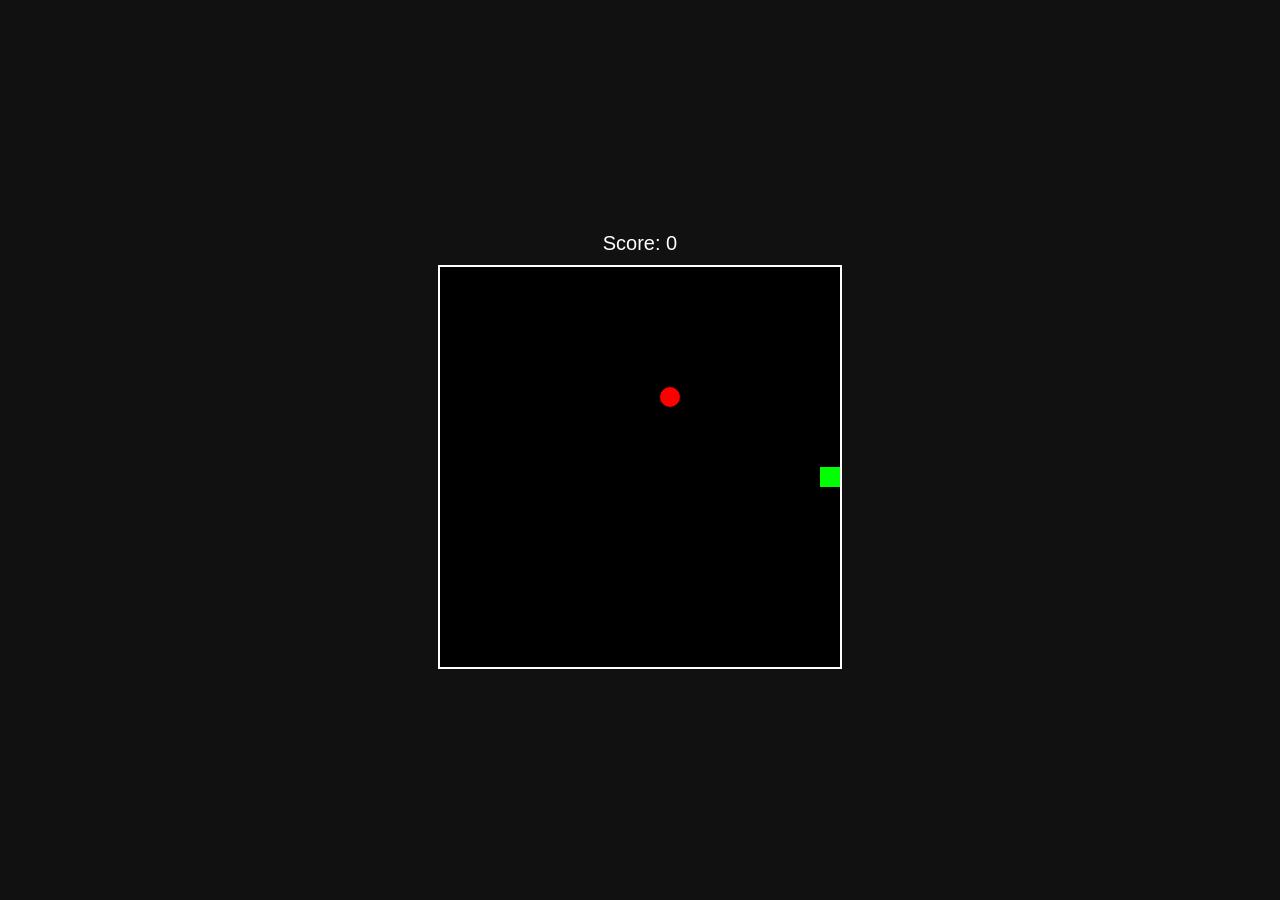
<file: ai.html>
<!DOCTYPE html>
<html lang="en">
<head>
<meta charset="UTF-8">
<meta name="viewport" content="width=device-width, initial-scale=1.0">
<title>Snake Game</title>
<style>
    body {
        display: flex;
        justify-content: center;
        align-items: center;
        height: 100vh;
        margin: 0;
        background: #111;
        color: white;
        font-family: Arial, sans-serif;
        flex-direction: column;
    }

    canvas {
        background: #000;
        border: 2px solid #fff;
    }

    #score {
        margin-bottom: 10px;
        font-size: 20px;
    }
</style>
</head>
<body>

<div id="score">Score: 0</div>
<canvas id="game" width="400" height="400"></canvas>

<script>
const canvas = document.getElementById("game");
const ctx = canvas.getContext("2d");

const box = 20;
let snake = [{ x: 200, y: 200 }];
let direction = "RIGHT";
let food = randomFood();
let score = 0;
let game;

document.addEventListener("keydown", changeDirection);

function randomFood() {
    return {
        x: Math.floor(Math.random() * (canvas.width / box)) * box,
        y: Math.floor(Math.random() * (canvas.height / box)) * box
    };
}

function changeDirection(event) {
    const key = event.keyCode;
    if (key === 37 && direction !== "RIGHT") direction = "LEFT";
    else if (key === 38 && direction !== "DOWN") direction = "UP";
    else if (key === 39 && direction !== "LEFT") direction = "RIGHT";
    else if (key === 40 && direction !== "UP") direction = "DOWN";
}

function draw() {
    ctx.fillStyle = "black";
    ctx.fillRect(0, 0, canvas.width, canvas.height);

    // Draw snake
    for (let i = 0; i < snake.length; i++) {
        ctx.fillStyle = i === 0 ? "lime" : "green";
        ctx.fillRect(snake[i].x, snake[i].y, box, box);
    }

    // Draw food
    ctx.fillStyle = "red";
    ctx.beginPath();
    ctx.arc(food.x + box/2, food.y + box/2, box/2, 0, Math.PI * 2);
    ctx.fill();

    let snakeX = snake[0].x;
    let snakeY = snake[0].y;

    if (direction === "LEFT") snakeX -= box;
    if (direction === "UP") snakeY -= box;
    if (direction === "RIGHT") snakeX += box;
    if (direction === "DOWN") snakeY += box;

    // Collision with walls
    if (snakeX < 0 || snakeY < 0 || snakeX >= canvas.width || snakeY >= canvas.height) {
        clearInterval(game);
        setTimeout(() => {
            if (confirm("Game Over! Your score: " + score + "\nRestart?")) {
                location.reload();
            }
        }, 100);
        return;
    }

    // Eat food
    if (snakeX === food.x && snakeY === food.y) {
        score++;
        document.getElementById("score").innerText = "Score: " + score;
        food = randomFood();
    } else {
        snake.pop();
    }

    const newHead = { x: snakeX, y: snakeY };

    // Self collision
    for (let i = 0; i < snake.length; i++) {
        if (snake[i].x === newHead.x && snake[i].y === newHead.y) {
            clearInterval(game);
            setTimeout(() => {
                if (confirm("Game Over! Your score: " + score + "\nRestart?")) {
                    location.reload();
                }
            }, 100);
            return;
        }
    }

    snake.unshift(newHead);
}

game = setInterval(draw, 100);
</script>

</body>
</html>
</file>
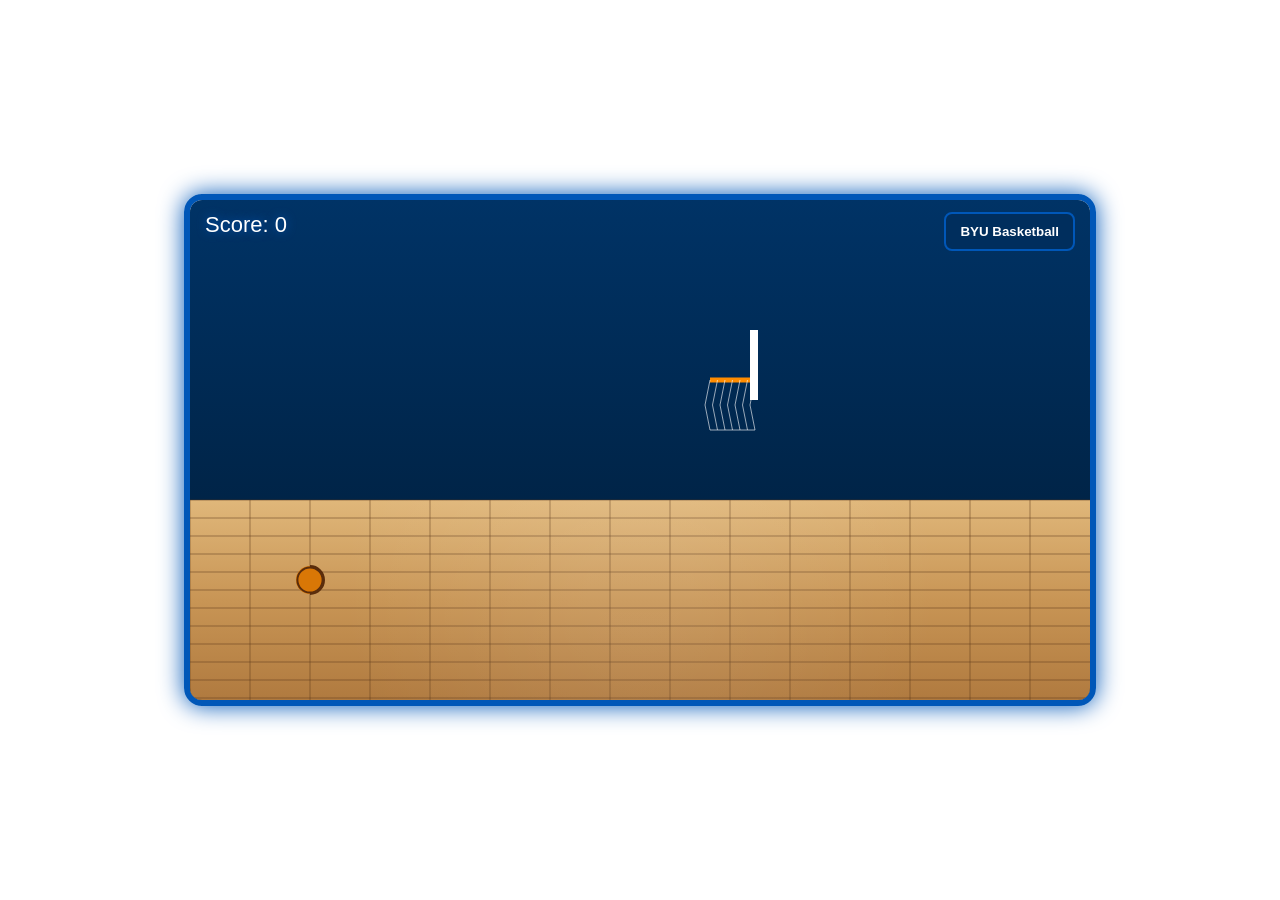
<file: basketballgame.html>
<!DOCTYPE html>
<html lang="en">
<head>
<meta charset="UTF-8">
<title>BYU Arcade Basketball</title>

<style>
body {
    margin: 0;
    height: 100vh;
    display: flex;
    justify-content: center;
    align-items: center;
    background: white;
    font-family: Arial, sans-serif;
}

.arcade-frame {
    position: relative;
    border: 6px solid #0057B8;
    border-radius: 18px;
    box-shadow: 0 0 25px #0057B8;
}

canvas {
    display: block;
    border-radius: 12px;
    background: linear-gradient(#003366, #001a33);
}

.scoreboard {
    position: absolute;
    top: 12px;
    left: 15px;
    font-size: 22px;
    color: white;
    text-shadow: 0 0 10px #0057B8;
}

.back-btn {
    position: absolute;
    top: 12px;
    right: 15px;
    padding: 10px 14px;
    background: #002E5D;
    border: 2px solid #0057B8;
    color: white;
    border-radius: 8px;
    cursor: pointer;
    font-weight: bold;
}

.back-btn:hover {
    background: #0057B8;
    transform: scale(1.05);
}
</style>
</head>

<body>

<div class="arcade-frame">
    <div class="scoreboard">Score: <span id="score">0</span></div>
    <button class="back-btn" onclick="goBack()">BYU Basketball</button>
    <canvas id="game" width="900" height="500"></canvas>
</div>

<!-- 🎧 Crowd cheer -->
<audio id="cheer" src="https://cdn.pixabay.com/download/audio/2022/03/15/audio_5c8b0f6d7f.mp3?filename=cheering-6313.mp3"></audio>

<script>
const canvas = document.getElementById("game");
const ctx = canvas.getContext("2d");

const cheer = document.getElementById("cheer");

let score = 0;
const scoreEl = document.getElementById("score");

/* ---------------- BALL ---------------- */
let ball = {
    x: 120,
    y: 380,
    r: 14,
    vx: 0,
    vy: 0,
    moving: false
};

/* ---------------- HOOP ---------------- */
let hoop = {
    x: 520,
    y: 180,
    rimGap: 45
};

const gravity = 0.32;

/* ---------------- INPUT ---------------- */
let dragging = false;
let startX, startY;
let mouse = {x: 0, y: 0};

function goBack() {
    window.location.href = "fromScratch.html";
}

/* ---------------- MOUSE ---------------- */
canvas.addEventListener("mousedown", (e) => {
    if (ball.moving) return;

    const rect = canvas.getBoundingClientRect();
    let mx = e.clientX - rect.left;
    let my = e.clientY - rect.top;

    let dx = mx - ball.x;
    let dy = my - ball.y;

    if (Math.sqrt(dx*dx + dy*dy) < 30) {
        dragging = true;
        startX = mx;
        startY = my;
    }
});

canvas.addEventListener("mousemove", (e) => {
    const rect = canvas.getBoundingClientRect();
    mouse.x = e.clientX - rect.left;
    mouse.y = e.clientY - rect.top;
});

canvas.addEventListener("mouseup", () => {
    if (!dragging) return;

    let dx = startX - mouse.x;
    let dy = startY - mouse.y;

    ball.vx = dx * 0.16;
    ball.vy = dy * 0.16;

    ball.moving = true;
    dragging = false;
});

/* ---------------- RESET ---------------- */
function resetBall() {
    ball.x = 120;
    ball.y = 380;
    ball.vx = 0;
    ball.vy = 0;
    ball.moving = false;
}

/* ---------------- UPDATE ---------------- */
function update() {
    if (ball.moving) {
        ball.vy += gravity;
        ball.x += ball.vx;
        ball.y += ball.vy;

        if (ball.y > canvas.height - ball.r) resetBall();

        if (
            ball.x > hoop.x &&
            ball.x < hoop.x + hoop.rimGap &&
            ball.y > hoop.y &&
            ball.y < hoop.y + 15 &&
            ball.vy > 0
        ) {
            score++;
            scoreEl.textContent = score;

            cheer.currentTime = 0;
            cheer.play();

            hoop.x = Math.max(480, hoop.x - 25);

            resetBall();
        }
    }
}

/* ---------------- 🪵 REALISTIC WOOD COURT ---------------- */
function drawCourt() {
    // base hardwood gradient
    const gradient = ctx.createLinearGradient(0, 300, 0, canvas.height);
    gradient.addColorStop(0, "#e0b77a");
    gradient.addColorStop(0.5, "#c89555");
    gradient.addColorStop(1, "#b07a3f");

    ctx.fillStyle = gradient;
    ctx.fillRect(0, 300, canvas.width, 200);

    // wood plank horizontal lines
    ctx.strokeStyle = "rgba(90, 55, 25, 0.25)";
    for (let y = 300; y < canvas.height; y += 18) {
        ctx.beginPath();
        ctx.moveTo(0, y);
        ctx.lineTo(canvas.width, y);
        ctx.stroke();
    }

    // vertical plank variation
    for (let x = 0; x < canvas.width; x += 60) {
        ctx.beginPath();
        ctx.moveTo(x, 300);
        ctx.lineTo(x, canvas.height);
        ctx.stroke();
    }

    // subtle arena light reflection
    const shine = ctx.createRadialGradient(
        canvas.width/2, 380, 50,
        canvas.width/2, 380, 300
    );

    shine.addColorStop(0, "rgba(255,255,255,0.08)");
    shine.addColorStop(1, "rgba(255,255,255,0)");

    ctx.fillStyle = shine;
    ctx.fillRect(0, 300, canvas.width, 200);
}

/* ---------------- HOOP ---------------- */
function drawHoop() {
    ctx.strokeStyle = "#ff8c00";
    ctx.lineWidth = 5;
    ctx.beginPath();
    ctx.moveTo(hoop.x, hoop.y);
    ctx.lineTo(hoop.x + hoop.rimGap, hoop.y);
    ctx.stroke();

    ctx.fillStyle = "white";
    ctx.fillRect(hoop.x + 40, hoop.y - 50, 8, 70);
}

/* ---------------- NET ---------------- */
function drawNet() {
    ctx.strokeStyle = "rgba(255,255,255,0.6)";
    ctx.lineWidth = 1;

    for (let i = 0; i <= 6; i++) {
        let t = i / 6;
        let x = hoop.x + hoop.rimGap * t;

        ctx.beginPath();
        ctx.moveTo(x, hoop.y);
        ctx.lineTo(x - 5, hoop.y + 25);
        ctx.lineTo(x, hoop.y + 50);
        ctx.stroke();
    }

    ctx.beginPath();
    ctx.moveTo(hoop.x, hoop.y + 50);
    ctx.lineTo(hoop.x + hoop.rimGap, hoop.y + 50);
    ctx.stroke();
}

/* ---------------- BALL ---------------- */
function drawBall() {
    ctx.fillStyle = "#d97706";
    ctx.beginPath();
    ctx.arc(ball.x, ball.y, ball.r, 0, Math.PI * 2);
    ctx.fill();

    // curved seams
    ctx.strokeStyle = "#5a2d0c";
    ctx.lineWidth = 2;

    ctx.beginPath();
    ctx.arc(ball.x, ball.y, ball.r, -Math.PI/2, Math.PI/2);
    ctx.stroke();

    ctx.beginPath();
    ctx.arc(ball.x, ball.y, ball.r * 0.9, 0, Math.PI);
    ctx.stroke();

    ctx.beginPath();
    ctx.arc(ball.x, ball.y, ball.r * 0.9, Math.PI, Math.PI * 2);
    ctx.stroke();
}

/* ---------------- ARC PREVIEW ---------------- */
function drawArcPreview() {
    if (!dragging) return;

    let dx = startX - mouse.x;
    let dy = startY - mouse.y;

    let vx = dx * 0.16;
    let vy = dy * 0.16;

    let x = ball.x;
    let y = ball.y;

    ctx.strokeStyle = "white";
    ctx.lineWidth = 2;
    ctx.setLineDash([5, 5]);

    ctx.beginPath();

    for (let i = 0; i < 30; i++) {
        vy += gravity * 0.6;
        x += vx * 0.25;
        y += vy * 0.25;

        if (i === 0) ctx.moveTo(x, y);
        else ctx.lineTo(x, y);
    }

    ctx.stroke();
    ctx.setLineDash([]);
}

/* ---------------- LOOP ---------------- */
function loop() {
    ctx.clearRect(0, 0, canvas.width, canvas.height);

    drawCourt();
    update();

    drawHoop();
    drawNet();
    drawBall();
    drawArcPreview();

    requestAnimationFrame(loop);
}

loop();
</script>

</body>
</html>
</file>
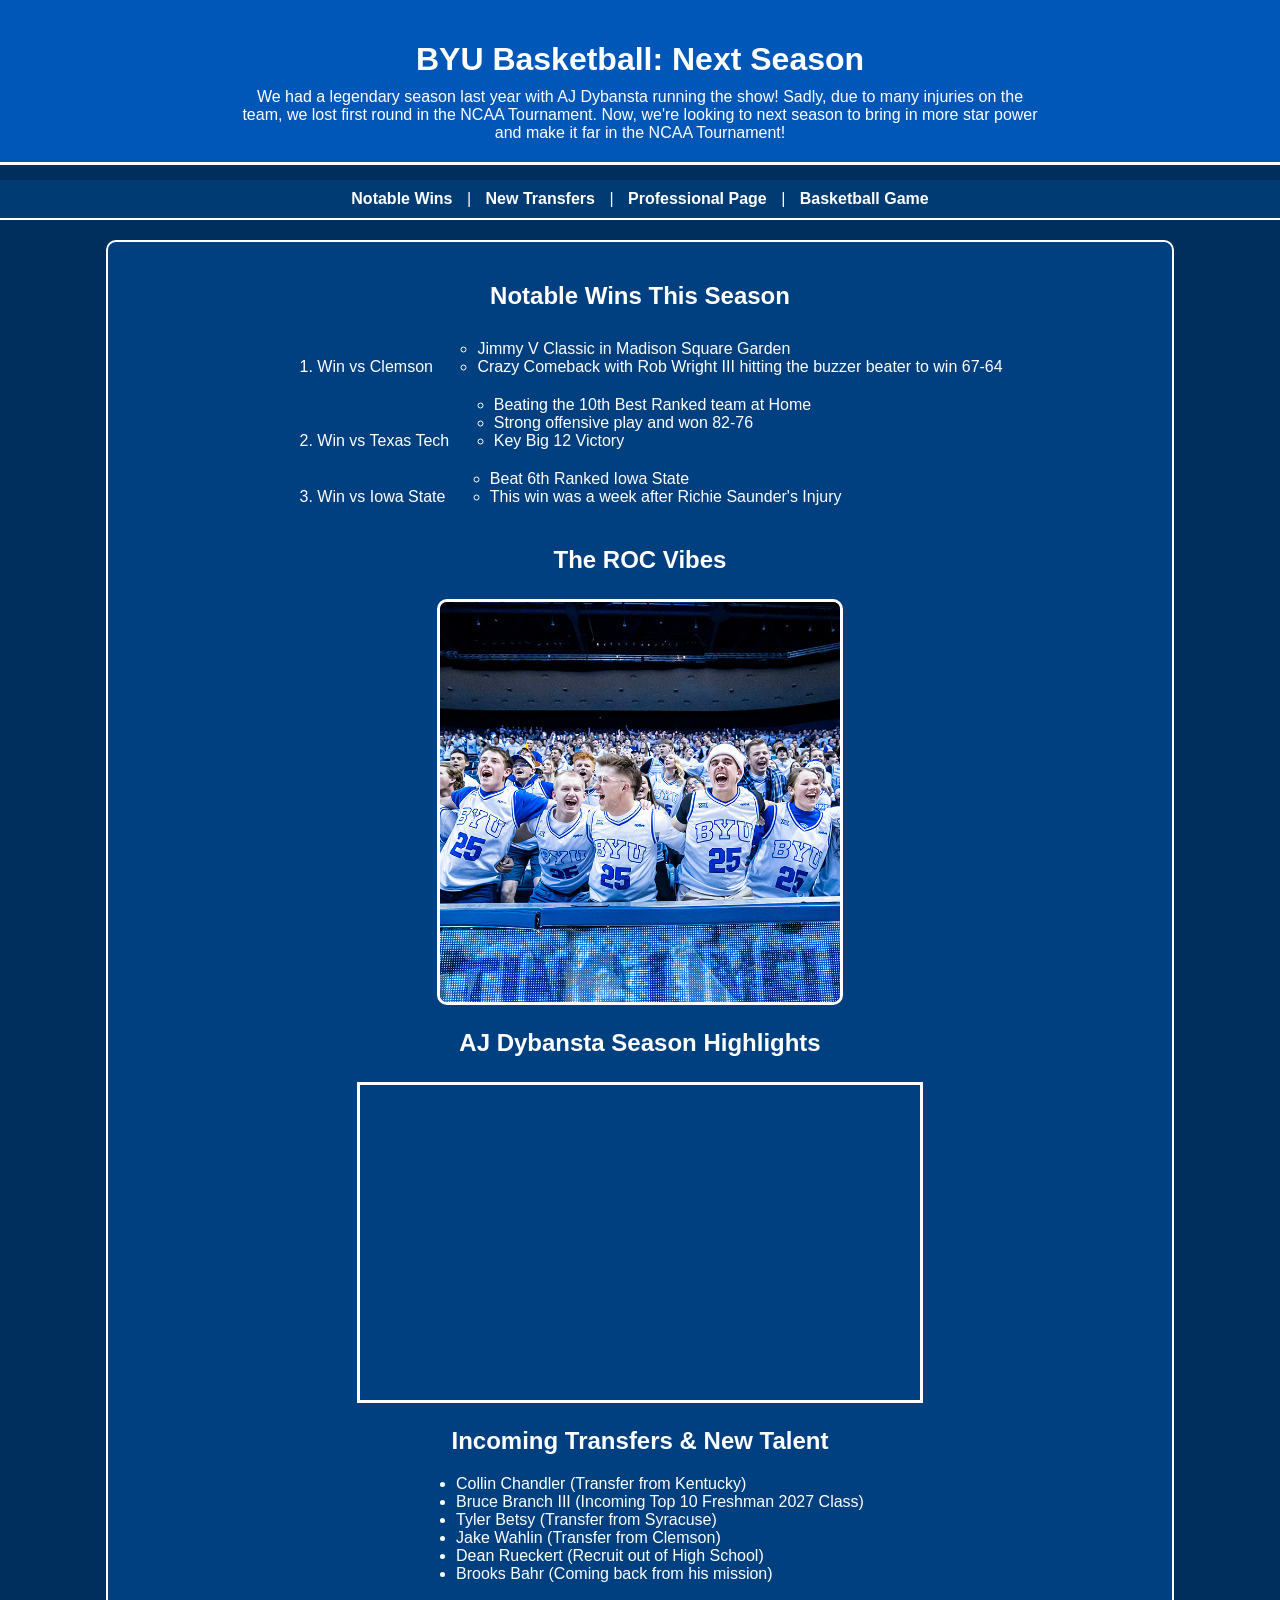
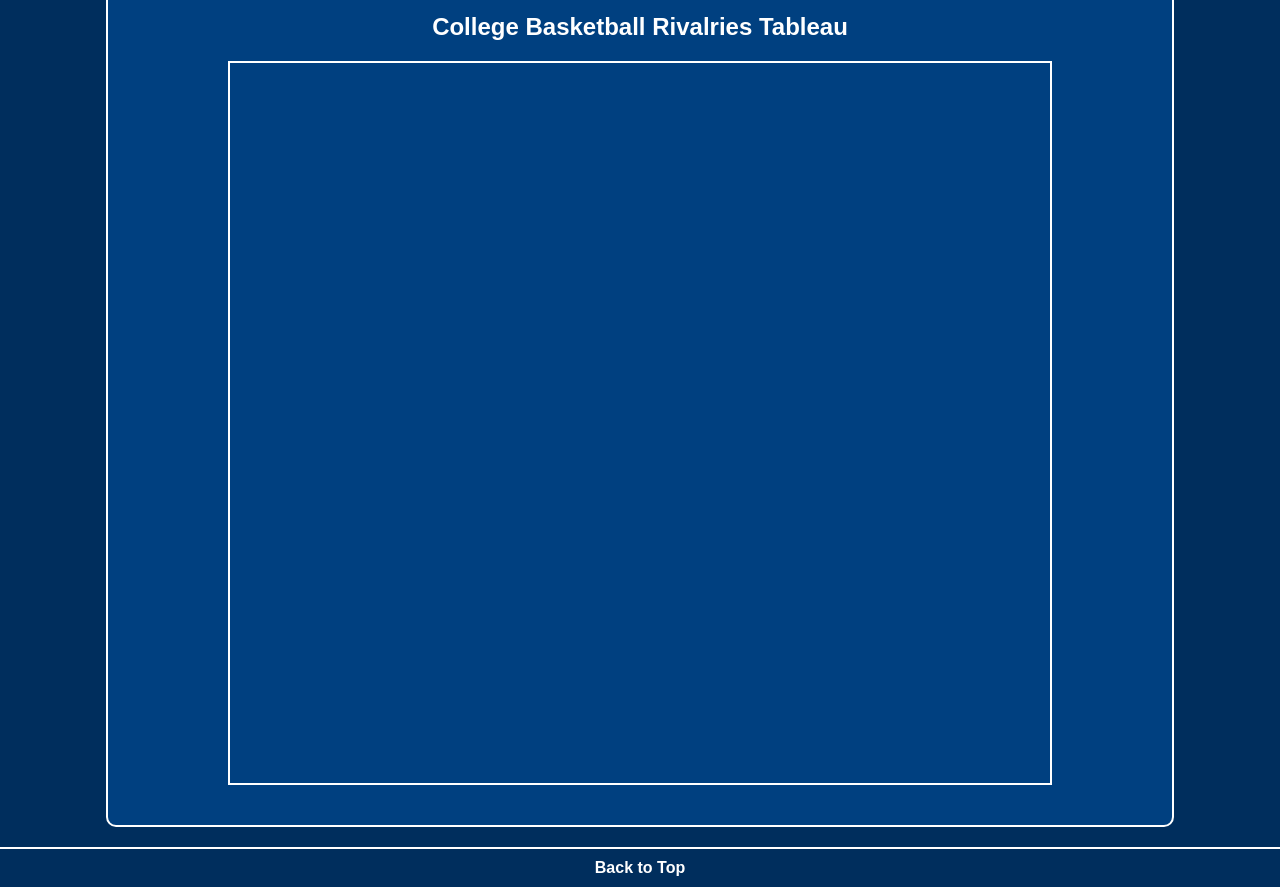
<file: fromScratch.html>
<!DOCTYPE html> 
<html lang="en">
<head>
    <meta charset="UTF-8">
    <title>BYU Basketball</title>
    <link rel="stylesheet" href="css/mystyles2.css">
</head>

<body>

<div id="top"></div>

<div class="header">
    <h1>BYU Basketball: Next Season</h1>
    <p>We had a legendary season last year with AJ Dybansta running the show! Sadly, due to many injuries on the team, we lost first round in the NCAA Tournament. Now, we're looking to next season to bring in more star power and make it far in the NCAA Tournament!</p>
</div>

<div class="nav">
    <a href="#wins">Notable Wins</a> |
    <a href="#transfers">New Transfers</a> |
    <a href="index.html">Professional Page</a> |
    <a href="basketballgame.html">Basketball Game</a>
</div>

<div class="content">

    <h2 id="wins">Notable Wins This Season</h2>
    <ol>
        <li>Win vs Clemson     
            <ul>
                <li>Jimmy V Classic in Madison Square Garden</li>
                <li>Crazy Comeback with Rob Wright III hitting the buzzer beater to win 67-64</li>
            </ul>
        </li>
        <li>Win vs Texas Tech
            <ul>
                <li>Beating the 10th Best Ranked team at Home</li>
                <li>Strong offensive play and won 82-76</li>
                <li>Key Big 12 Victory</li>
            </ul>
        </li>
        <li>Win vs Iowa State
            <ul>
                <li>Beat 6th Ranked Iowa State</li>
                <li>This win was a week after Richie Saunder's Injury</li>
            </ul>
        </li>
    </ol>

    <h2>The ROC Vibes</h2>
    <img src="assets/img/ROC 2.jpg"
         alt="ROC Vibes" width="400">

    <h2>AJ Dybansta Season Highlights</h2>
    <iframe width="560" height="315" src="https://www.youtube.com/embed/maqKVp4uD48?si=D1_69LcbwZIu2ZIw" title="YouTube video player" frameborder="0" allow="accelerometer; autoplay; clipboard-write; encrypted-media; gyroscope; picture-in-picture; web-share" referrerpolicy="strict-origin-when-cross-origin" allowfullscreen></iframe>

    <h2 id="transfers">Incoming Transfers & New Talent</h2>
    <ul>
        <li>Collin Chandler (Transfer from Kentucky)</li>
        <li>Bruce Branch III (Incoming Top 10 Freshman 2027 Class)</li>
        <li>Tyler Betsy (Transfer from Syracuse)</li>
        <li>Jake Wahlin (Transfer from Clemson)</li>
        <li>Dean Rueckert (Recruit out of High School)</li>
        <li>Brooks Bahr (Coming back from his mission)</li>

    </ul>

    <h2>College Basketball Rivalries Tableau</h2>

    <div class='tableauPlaceholder' id='viz1776462317393' style='position: relative; text-align:center;'>
        <noscript>
            <a href='#'>
                <img alt='Landing Page ' src='https://public.tableau.com/static/images/Co/CollegeBasketballRivalryHistory/LandingPage/1_rss.png' style='border: none' />
            </a>
        </noscript>
        <object class='tableauViz' style='display:none;'>
            <param name='host_url' value='https://public.tableau.com/' />
            <param name='embed_code_version' value='3' />
            <param name='site_root' value='' />
            <param name='name' value='CollegeBasketballRivalryHistory/LandingPage' />
            <param name='tabs' value='no' />
            <param name='toolbar' value='yes' />
            <param name='static_image' value='https://public.tableau.com/static/images/Co/CollegeBasketballRivalryHistory/LandingPage/1.png' />
            <param name='animate_transition' value='yes' />
            <param name='display_static_image' value='yes' />
            <param name='display_spinner' value='yes' />
            <param name='display_overlay' value='yes' />
            <param name='display_count' value='yes' />
            <param name='language' value='en-US' />
        </object>
    </div>

    <script type='text/javascript'>
        var divElement = document.getElementById('viz1776462317393');
        var vizElement = divElement.getElementsByTagName('object')[0];
        vizElement.style.width='800px';
        vizElement.style.height='700px';
        vizElement.style.display='block';
        vizElement.style.margin='0 auto';
        var scriptElement = document.createElement('script');
        scriptElement.src = 'https://public.tableau.com/javascripts/api/viz_v1.js';
        vizElement.parentNode.insertBefore(scriptElement, vizElement);
    </script>

</div>

<div class="footer">
    <a href="#top">Back to Top</a>
</div>

</body>
</html>
</file>
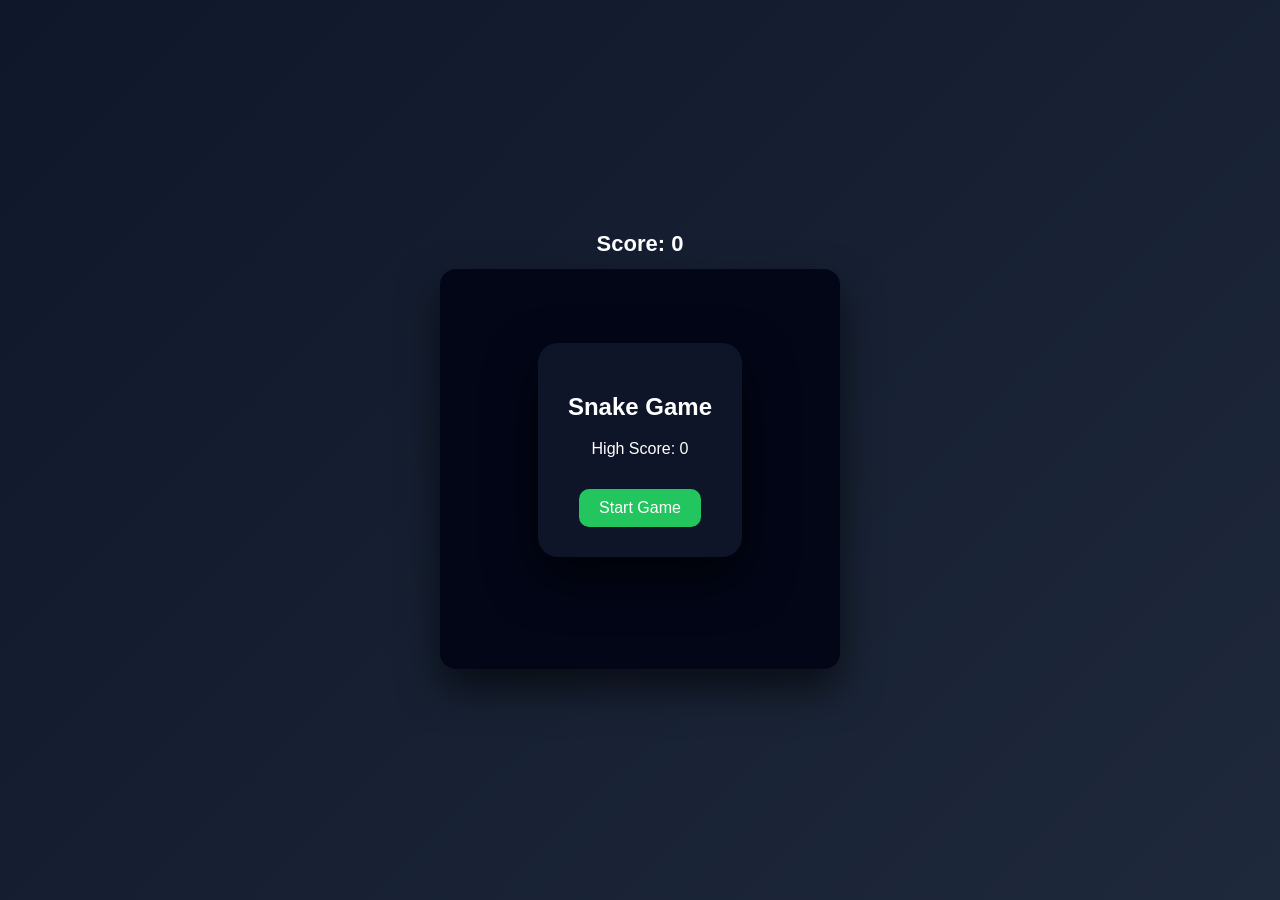
<file: snake.html>
<!DOCTYPE html>
<html lang="en">
<head>
<meta charset="UTF-8">
<meta name="viewport" content="width=device-width, initial-scale=1.0">
<title>Snake Game</title>
<style>
    body {
        display: flex;
        justify-content: center;
        align-items: center;
        height: 100vh;
        margin: 0;
        background: linear-gradient(135deg, #0f172a, #1e293b);
        color: white;
        font-family: 'Segoe UI', Tahoma, Geneva, Verdana, sans-serif;
        flex-direction: column;
    }

    canvas {
        background: #020617;
        border-radius: 16px;
        box-shadow: 0 20px 40px rgba(0,0,0,0.6);
    }

    #score {
        margin-bottom: 12px;
        font-size: 22px;
        font-weight: 600;
    }

    .overlay {
        position: absolute;
        background: rgba(15, 23, 42, 0.95);
        backdrop-filter: blur(10px);
        padding: 30px;
        border-radius: 20px;
        text-align: center;
        box-shadow: 0 20px 50px rgba(0,0,0,0.7);
    }

    button {
        margin-top: 15px;
        padding: 10px 20px;
        border: none;
        border-radius: 10px;
        background: #22c55e;
        color: white;
        font-size: 16px;
        cursor: pointer;
        transition: 0.2s;
    }

    button:hover {
        background: #16a34a;
        transform: scale(1.05);
    }
</style>
</head>
<body>

<div id="score">Score: 0</div>
<canvas id="game" width="400" height="400"></canvas>

<div id="startScreen" class="overlay">
    <h2>Snake Game</h2>
    <p>High Score: <span id="highScore">0</span></p>
    <button onclick="startGame()">Start Game</button>
</div>

<div id="gameOverScreen" class="overlay" style="display:none;">
    <h2>Game Over</h2>
    <p>Your Score: <span id="finalScore"></span></p>
    <p>High Score: <span id="highScoreEnd"></span></p>
    <button onclick="restartGame()">Play Again</button>
</div>

<script>
const canvas = document.getElementById("game");
const ctx = canvas.getContext("2d");
const box = 20;

let snake, direction, food, score, game;

let highScore = localStorage.getItem("snakeHighScore") || 0;
document.getElementById("highScore").innerText = highScore;

function init() {
    snake = [{ x: 200, y: 200 }];
    direction = "RIGHT";
    food = randomFood();
    score = 0;
    document.getElementById("score").innerText = "Score: 0";
}

function startGame() {
    document.getElementById("startScreen").style.display = "none";
    init();
    game = setInterval(draw, 100);
}

function restartGame() {
    document.getElementById("gameOverScreen").style.display = "none";
    startGame();
}

function randomFood() {
    return {
        x: Math.floor(Math.random() * (canvas.width / box)) * box,
        y: Math.floor(Math.random() * (canvas.height / box)) * box
    };
}

document.addEventListener("keydown", changeDirection);

function changeDirection(event) {
    const key = event.keyCode;
    if (key === 37 && direction !== "RIGHT") direction = "LEFT";
    else if (key === 38 && direction !== "DOWN") direction = "UP";
    else if (key === 39 && direction !== "LEFT") direction = "RIGHT";
    else if (key === 40 && direction !== "UP") direction = "DOWN";
}

function draw() {
    ctx.fillStyle = "#020617";
    ctx.fillRect(0, 0, canvas.width, canvas.height);

    // Smooth snake
    snake.forEach((segment, index) => {
        ctx.fillStyle = index === 0 ? "#4ade80" : "#22c55e";
        ctx.beginPath();
        ctx.roundRect(segment.x, segment.y, box, box, 6);
        ctx.fill();
    });

    // Smooth food
    ctx.fillStyle = "#ef4444";
    ctx.beginPath();
    ctx.arc(food.x + box/2, food.y + box/2, box/2 - 2, 0, Math.PI * 2);
    ctx.fill();

    let snakeX = snake[0].x;
    let snakeY = snake[0].y;

    if (direction === "LEFT") snakeX -= box;
    if (direction === "UP") snakeY -= box;
    if (direction === "RIGHT") snakeX += box;
    if (direction === "DOWN") snakeY += box;

    if (snakeX < 0 || snakeY < 0 || snakeX >= canvas.width || snakeY >= canvas.height) {
        endGame();
        return;
    }

    if (snakeX === food.x && snakeY === food.y) {
        score++;
        document.getElementById("score").innerText = "Score: " + score;
        food = randomFood();
    } else {
        snake.pop();
    }

    const newHead = { x: snakeX, y: snakeY };

    if (snake.some(seg => seg.x === newHead.x && seg.y === newHead.y)) {
        endGame();
        return;
    }

    snake.unshift(newHead);
}

function endGame() {
    clearInterval(game);

    if (score > highScore) {
        highScore = score;
        localStorage.setItem("snakeHighScore", highScore);
    }

    document.getElementById("finalScore").innerText = score;
    document.getElementById("highScoreEnd").innerText = highScore;
    document.getElementById("highScore").innerText = highScore;

    document.getElementById("gameOverScreen").style.display = "block";
}
</script>

</body>
</html>
</file>
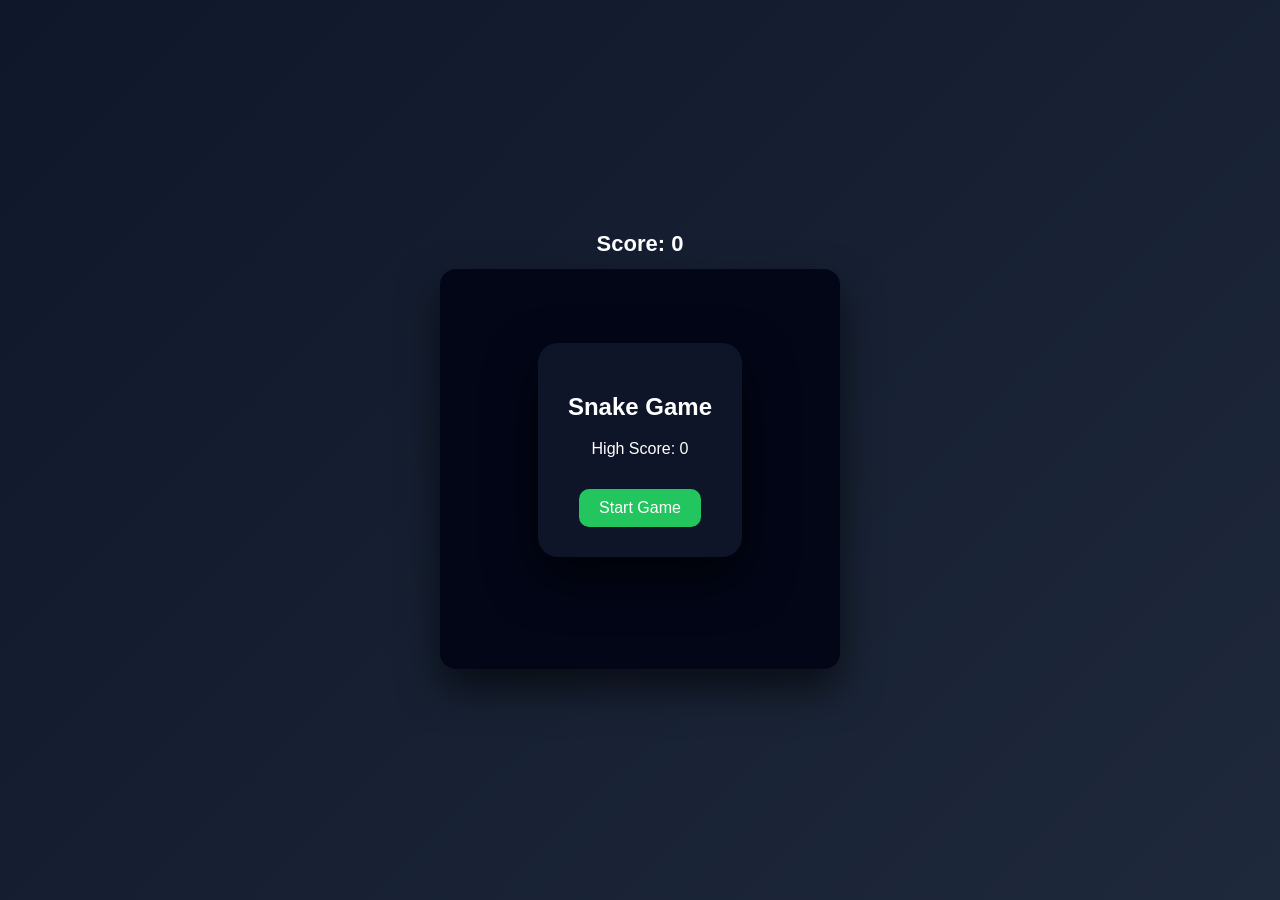
<file: snake2.html>
<!DOCTYPE html>
<html lang="en">
<head>
<meta charset="UTF-8">
<meta name="viewport" content="width=device-width, initial-scale=1.0">
<title>Snake Game</title>
<style>
    body {
        display: flex;
        justify-content: center;
        align-items: center;
        height: 100vh;
        margin: 0;
        background: linear-gradient(135deg, #0f172a, #1e293b);
        color: white;
        font-family: 'Segoe UI', sans-serif;
        flex-direction: column;
        overflow: hidden;
    }

    canvas {
        background: #020617;
        border-radius: 16px;
        box-shadow: 0 20px 40px rgba(0,0,0,0.6);
    }

    #score {
        margin-bottom: 12px;
        font-size: 22px;
        font-weight: 600;
    }

    .overlay {
        position: absolute;
        background: rgba(15, 23, 42, 0.95);
        backdrop-filter: blur(10px);
        padding: 30px;
        border-radius: 20px;
        text-align: center;
        box-shadow: 0 20px 50px rgba(0,0,0,0.7);
    }

    button {
        margin-top: 15px;
        padding: 10px 20px;
        border: none;
        border-radius: 10px;
        background: #22c55e;
        color: white;
        font-size: 16px;
        cursor: pointer;
        transition: 0.2s;
    }

    button:hover {
        background: #16a34a;
        transform: scale(1.05);
    }

    .shake {
        animation: shake 0.2s;
    }

    @keyframes shake {
        0% { transform: translate(2px, 2px); }
        25% { transform: translate(-2px, 2px); }
        50% { transform: translate(2px, -2px); }
        75% { transform: translate(-2px, -2px); }
        100% { transform: translate(0, 0); }
    }
</style>
</head>
<body>

<div id="score">Score: 0</div>
<canvas id="game" width="400" height="400"></canvas>

<div id="startScreen" class="overlay">
    <h2>Snake Game</h2>
    <p>High Score: <span id="highScore">0</span></p>
    <button onclick="startGame()">Start Game</button>
</div>

<div id="gameOverScreen" class="overlay" style="display:none;">
    <h2>Game Over</h2>
    <p>Your Score: <span id="finalScore"></span></p>
    <p>High Score: <span id="highScoreEnd"></span></p>
    <button onclick="restartGame()">Play Again</button>
</div>

<script>
const canvas = document.getElementById("game");
const ctx = canvas.getContext("2d");
const box = 20;

let snake, direction, food, score, game, obstacles;
let lastInput = direction;

// SOUND
const audioCtx = new (window.AudioContext || window.webkitAudioContext)();
function playBeep(freq, duration) {
    const osc = audioCtx.createOscillator();
    const gain = audioCtx.createGain();
    osc.connect(gain);
    gain.connect(audioCtx.destination);
    osc.frequency.value = freq;
    osc.start();
    gain.gain.exponentialRampToValueAtTime(0.00001, audioCtx.currentTime + duration);
    osc.stop(audioCtx.currentTime + duration);
}

let highScore = localStorage.getItem("snakeHighScore") || 0;
document.getElementById("highScore").innerText = highScore;

function init() {
    snake = [{ x: 200, y: 200 }];
    direction = "RIGHT";
    food = randomFood();
    obstacles = [];
    score = 0;
    document.getElementById("score").innerText = "Score: 0";
}

function startGame() {
    document.getElementById("startScreen").style.display = "none";
    init();
    game = setInterval(draw, 90);
}

function restartGame() {
    document.getElementById("gameOverScreen").style.display = "none";
    startGame();
}

function randomFood() {
    return {
        x: Math.floor(Math.random() * (canvas.width / box)) * box,
        y: Math.floor(Math.random() * (canvas.height / box)) * box
    };
}

function spawnObstacle() {
    obstacles.push({
        x: Math.floor(Math.random() * (canvas.width / box)) * box,
        y: Math.floor(Math.random() * (canvas.height / box)) * box
    });
}

// INPUT (no lag fix)
document.addEventListener("keydown", e => {
    const key = e.keyCode;
    if (key === 37 && direction !== "RIGHT") direction = "LEFT";
    else if (key === 38 && direction !== "DOWN") direction = "UP";
    else if (key === 39 && direction !== "LEFT") direction = "RIGHT";
    else if (key === 40 && direction !== "UP") direction = "DOWN";
});

let pulse = 0;

function draw() {
    pulse += 0.1;

    ctx.fillStyle = "#020617";
    ctx.fillRect(0, 0, canvas.width, canvas.height);

    // FOOD PULSE
    ctx.fillStyle = "#ef4444";
    ctx.beginPath();
    let size = (box/2 - 2) + Math.sin(pulse) * 2;
    ctx.arc(food.x + box/2, food.y + box/2, size, 0, Math.PI * 2);
    ctx.fill();

    // OBSTACLES
    ctx.fillStyle = "#64748b";
    obstacles.forEach(o => {
        ctx.fillRect(o.x, o.y, box, box);
    });

    // SNAKE
    snake.forEach((seg, i) => {
        ctx.fillStyle = i === 0 ? "#4ade80" : "#22c55e";
        ctx.beginPath();
        let size = i === 0 ? box : box - 2;
        ctx.roundRect(seg.x, seg.y, size, size, 6);
        ctx.fill();
    });

    let headX = snake[0].x;
    let headY = snake[0].y;

    if (direction === "LEFT") headX -= box;
    if (direction === "UP") headY -= box;
    if (direction === "RIGHT") headX += box;
    if (direction === "DOWN") headY += box;

    // WALL
    if (headX < 0 || headY < 0 || headX >= canvas.width || headY >= canvas.height) return endGame();

    // OBSTACLE COLLISION
    if (obstacles.some(o => o.x === headX && o.y === headY)) return endGame();

    // FOOD
    if (headX === food.x && headY === food.y) {
        score++;
        playBeep(400, 0.1);
        document.getElementById("score").innerText = "Score: " + score;
        food = randomFood();

        if (score % 5 === 0) spawnObstacle();
    } else {
        snake.pop();
    }

    const newHead = { x: headX, y: headY };

    // SELF COLLISION
    if (snake.some(s => s.x === newHead.x && s.y === newHead.y)) return endGame();

    snake.unshift(newHead);
}

function endGame() {
    clearInterval(game);

    playBeep(120, 0.4);
    document.body.classList.add("shake");
    setTimeout(() => document.body.classList.remove("shake"), 200);

    if (score > highScore) {
        highScore = score;
        localStorage.setItem("snakeHighScore", highScore);
    }

    document.getElementById("finalScore").innerText = score;
    document.getElementById("highScoreEnd").innerText = highScore;
    document.getElementById("highScore").innerText = highScore;

    document.getElementById("gameOverScreen").style.display = "block";
}
</script>

</body>
</html>
</file>
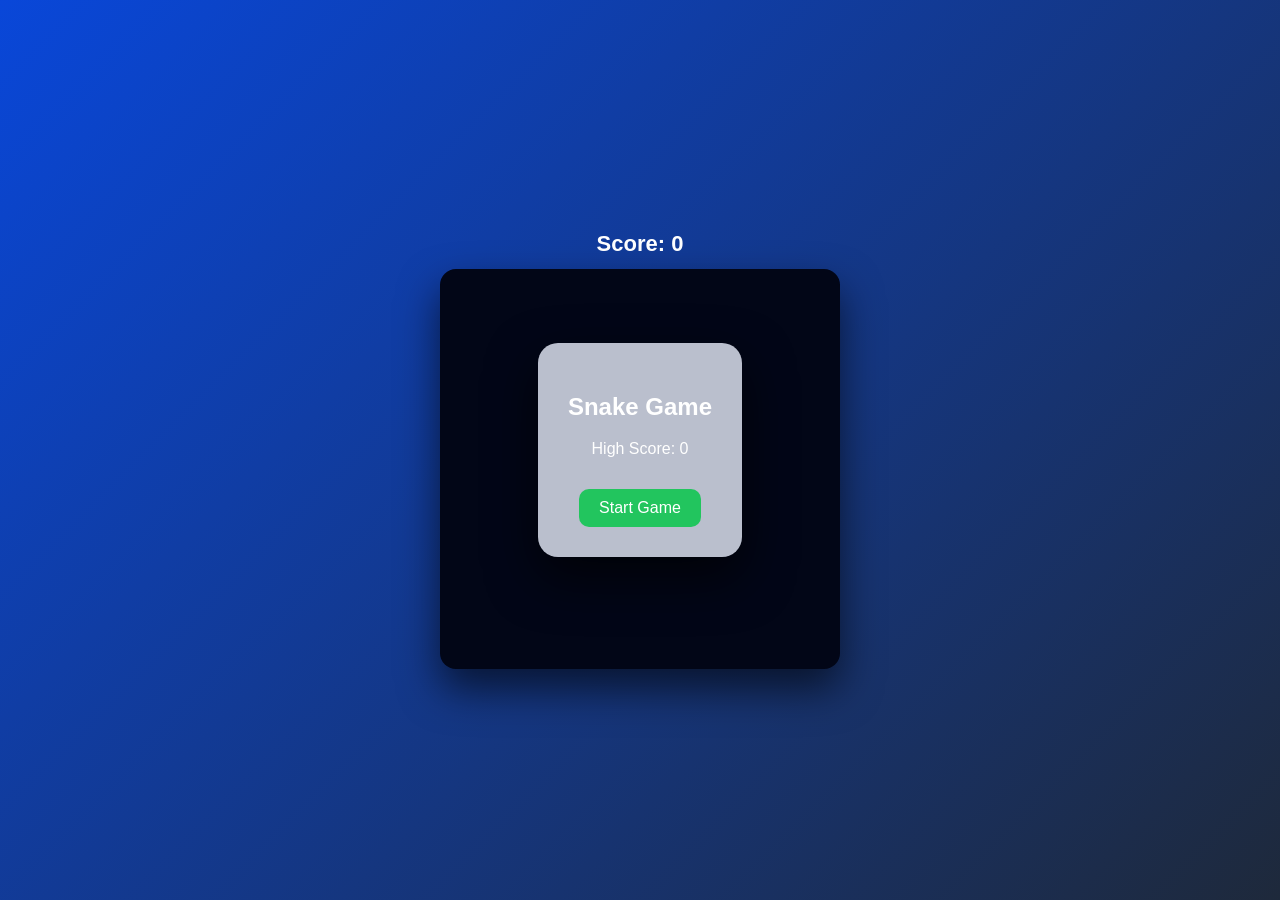
<file: snake3.html>
<!DOCTYPE html>
<html lang="en">
<head>
<meta charset="UTF-8">
<meta name="viewport" content="width=device-width, initial-scale=1.0">
<title>Snake Game</title>
<style>
body{display:flex;justify-content:center;align-items:center;height:100vh;margin:0;background:linear-gradient(135deg,#0947d9,#1e293b);color:white;font-family:'Segoe UI',sans-serif;flex-direction:column;overflow:hidden}
canvas{background:#020617;border-radius:16px;box-shadow:0 20px 40px rgba(0,0,0,0.6)}
#score{margin-bottom:12px;font-size:22px;font-weight:600}
.overlay{position:absolute;background:rgba(196, 202, 215, 0.95);backdrop-filter:blur(10px);padding:30px;border-radius:20px;text-align:center;box-shadow:0 20px 50px rgba(0,0,0,0.7)}
button{margin-top:15px;padding:10px 20px;border:none;border-radius:10px;background:#22c55e;color:white;font-size:16px;cursor:pointer;transition:.2s}
button:hover{background:#16a34a;transform:scale(1.05)}
.shake{animation:shake .2s}
@keyframes shake{0%{transform:translate(2px,2px)}25%{transform:translate(-2px,2px)}50%{transform:translate(2px,-2px)}75%{transform:translate(-2px,-2px)}100%{transform:translate(0,0)}}
</style>
</head>
<body>
<div id="score">Score: 0</div>
<canvas id="game" width="400" height="400"></canvas>

<div id="startScreen" class="overlay">
<h2>Snake Game</h2>
<p>High Score: <span id="highScore">0</span></p>
<button onclick="startGame()">Start Game</button>
</div>

<div id="gameOverScreen" class="overlay" style="display:none;">
<h2>Game Over</h2>
<p>Your Score: <span id="finalScore"></span></p>
<p>High Score: <span id="highScoreEnd"></span></p>
<button onclick="restartGame()">Play Again</button>
</div>

<script>
const canvas=document.getElementById("game");
const ctx=canvas.getContext("2d");
const box=20;

let snake, direction, food, score, game, obstacles, speed, particles=[];

const audioCtx=new (window.AudioContext||window.webkitAudioContext)();
function playBeep(freq,dur){const o=audioCtx.createOscillator();const g=audioCtx.createGain();o.connect(g);g.connect(audioCtx.destination);o.frequency.value=freq;o.start();g.gain.exponentialRampToValueAtTime(0.00001,audioCtx.currentTime+dur);o.stop(audioCtx.currentTime+dur);} 

let highScore=localStorage.getItem("snakeHighScore")||0;
document.getElementById("highScore").innerText=highScore;

function init(){snake=[{x:200,y:200}];direction="RIGHT";food=randomFood();obstacles=[];particles=[];score=0;speed=100;document.getElementById("score").innerText="Score: 0"}

function startGame(){document.getElementById("startScreen").style.display="none";init();game=setInterval(draw,speed)}
function restartGame(){document.getElementById("gameOverScreen").style.display="none";startGame()}

function randomFood(){let type=Math.random()<0.6?"apple":"banana";return{x:Math.floor(Math.random()*(canvas.width/box))*box,y:Math.floor(Math.random()*(canvas.height/box))*box,type:type}}
function spawnObstacle(){obstacles.push({x:Math.floor(Math.random()*(canvas.width/box))*box,y:Math.floor(Math.random()*(canvas.height/box))*box})}

// INPUT
document.addEventListener("keydown",e=>{if(e.keyCode===37&&direction!=="RIGHT")direction="LEFT";else if(e.keyCode===38&&direction!=="DOWN")direction="UP";else if(e.keyCode===39&&direction!=="LEFT")direction="RIGHT";else if(e.keyCode===40&&direction!=="UP")direction="DOWN"});

let pulse=0;

function createParticles(x,y,color){for(let i=0;i<10;i++){particles.push({x:x+10,y:y+10,dx:(Math.random()-0.5)*4,dy:(Math.random()-0.5)*4,life:20,color:color})}}

function drawParticles(){particles.forEach(p=>{ctx.fillStyle=p.color;ctx.globalAlpha=p.life/20;ctx.fillRect(p.x,p.y,4,4);p.x+=p.dx;p.y+=p.dy;p.life--});particles=particles.filter(p=>p.life>0);ctx.globalAlpha=1}

function draw(){pulse+=0.1;ctx.fillStyle="#020617";ctx.fillRect(0,0,canvas.width,canvas.height);

// FOOD
if(food.type==="apple"){ctx.fillStyle="#ef4444";ctx.beginPath();ctx.arc(food.x+10,food.y+10,8+Math.sin(pulse)*2,0,Math.PI*2);ctx.fill();ctx.fillStyle="#22c55e";ctx.fillRect(food.x+8,food.y-2,4,6)}
else{ctx.fillStyle="#facc15";ctx.beginPath();ctx.ellipse(food.x+10,food.y+10,10,6+Math.sin(pulse)*1.5,0,0,Math.PI*2);ctx.fill()}

// OBSTACLES
ctx.fillStyle="#64748b";obstacles.forEach(o=>ctx.fillRect(o.x,o.y,box,box));

// SNAKE
snake.forEach((seg,i)=>{ctx.fillStyle=i===0?"#4ade80":"#22c55e";ctx.beginPath();ctx.roundRect(seg.x,seg.y,i===0?box:box-2,i===0?box:box-2,6);ctx.fill();

if(i===0){ctx.fillStyle="white";let offsetX=0,offsetY=0;
if(direction==="LEFT")offsetX=-2;
if(direction==="RIGHT")offsetX=2;
if(direction==="UP")offsetY=-2;
if(direction==="DOWN")offsetY=2;
ctx.beginPath();ctx.arc(seg.x+6+offsetX,seg.y+6+offsetY,2,0,Math.PI*2);
ctx.arc(seg.x+14+offsetX,seg.y+6+offsetY,2,0,Math.PI*2);
ctx.fill();}}
);

let headX=snake[0].x;let headY=snake[0].y;
if(direction==="LEFT")headX-=box;
if(direction==="UP")headY-=box;
if(direction==="RIGHT")headX+=box;
if(direction==="DOWN")headY+=box;

if(headX<0||headY<0||headX>=canvas.width||headY>=canvas.height)return endGame();
if(obstacles.some(o=>o.x===headX&&o.y===headY))return endGame();

let points=food.type==="apple"?1:2;

if(headX===food.x&&headY===food.y){
score+=points;playBeep(400,0.1);
document.getElementById("score").innerText="Score: "+score;

// PARTICLES
createParticles(food.x,food.y,food.type==="apple"?"#ef4444":"#facc15");

food=randomFood();
if(score%5===0)spawnObstacle();
clearInterval(game);speed*=0.97;game=setInterval(draw,speed);
}else{snake.pop()}

const newHead={x:headX,y:headY};
if(snake.some(s=>s.x===newHead.x&&s.y===newHead.y))return endGame();
snake.unshift(newHead);

// DRAW PARTICLES LAST
 drawParticles();
}

function endGame(){clearInterval(game);playBeep(120,0.4);document.body.classList.add("shake");setTimeout(()=>document.body.classList.remove("shake"),200);
if(score>highScore){highScore=score;localStorage.setItem("snakeHighScore",highScore)}
document.getElementById("finalScore").innerText=score;document.getElementById("highScoreEnd").innerText=highScore;document.getElementById("highScore").innerText=highScore;document.getElementById("gameOverScreen").style.display="block"}
</script>

</body>
</html>
</file>
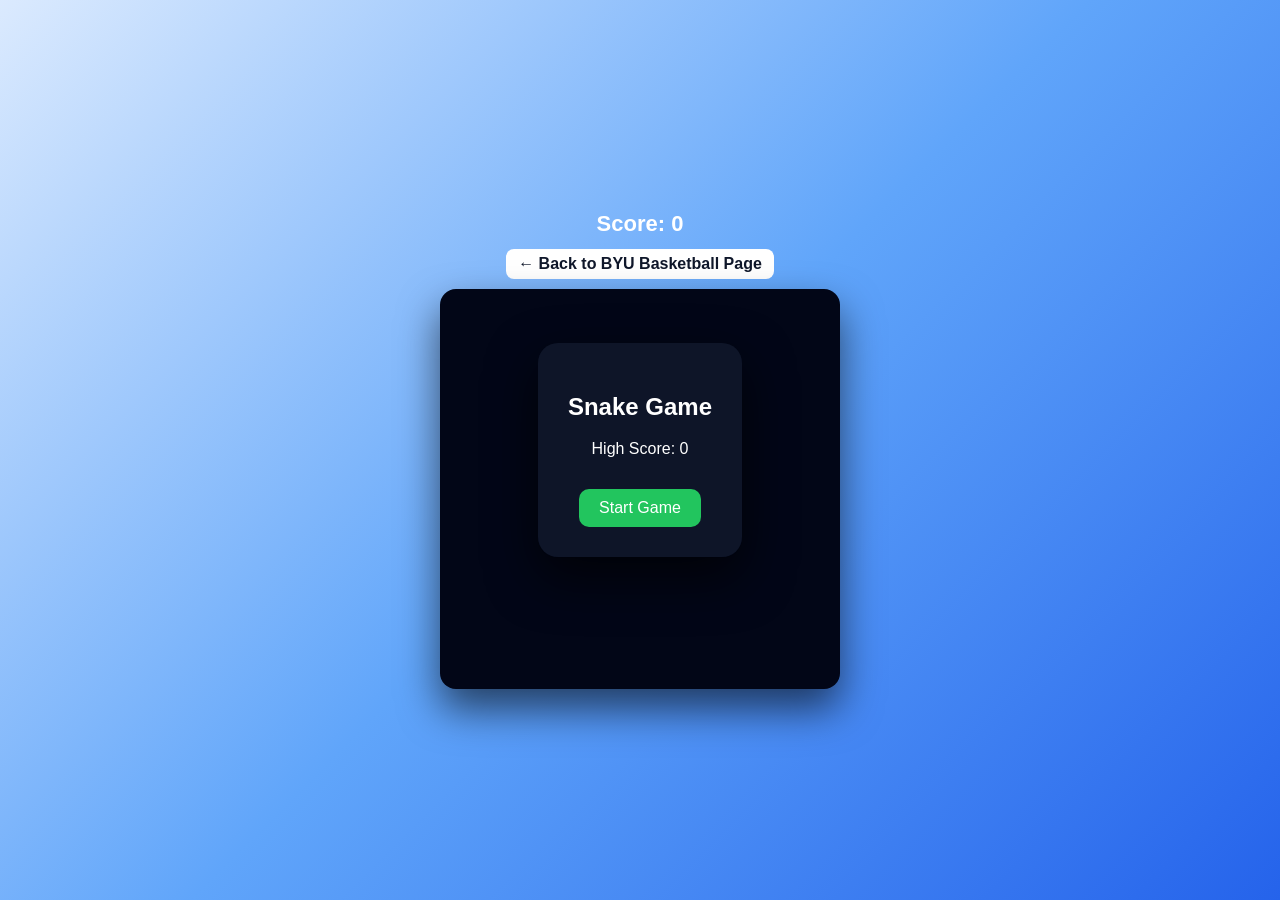
<file: snake4.html>
<!DOCTYPE html>
<html lang="en">
<head>
<meta charset="UTF-8">
<meta name="viewport" content="width=device-width, initial-scale=1.0">
<title>Snake Game</title>
<style>
body{display:flex;justify-content:center;align-items:center;height:100vh;margin:0;background:linear-gradient(135deg,#dbeafe,#60a5fa,#2563eb);color:white;font-family:'Segoe UI',sans-serif;flex-direction:column;overflow:hidden}
canvas{background:#020617;border-radius:16px;box-shadow:0 20px 40px rgba(0,0,0,0.6)}
#score{margin-bottom:12px;font-size:22px;font-weight:600}
.overlay{position:absolute;background:rgba(15,23,42,0.95);backdrop-filter:blur(10px);padding:30px;border-radius:20px;text-align:center;box-shadow:0 20px 50px rgba(0,0,0,0.7)}
button{margin-top:15px;padding:10px 20px;border:none;border-radius:10px;background:#22c55e;color:white;font-size:16px;cursor:pointer;transition:.2s}
button:hover{background:#16a34a;transform:scale(1.05)}
.shake{animation:shake .2s}

/* NEW: back link styling */
.back-link{
margin-bottom:10px;
color:#0f172a;
text-decoration:none;
font-weight:600;
background:white;
padding:6px 12px;
border-radius:8px;
transition:0.2s;
}
.back-link:hover{
background:#e2e8f0;
}

@keyframes shake{0%{transform:translate(2px,2px)}25%{transform:translate(-2px,2px)}50%{transform:translate(2px,-2px)}75%{transform:translate(-2px,-2px)}100%{transform:translate(0,0)}}
</style>
</head>
<body>

<div id="score">Score: 0</div>

<!-- NEW: Back to scratch page link -->
<a href="fromScratch.html" class="back-link">← Back to BYU Basketball Page</a>

<canvas id="game" width="400" height="400"></canvas>

<div id="startScreen" class="overlay">
<h2>Snake Game</h2>
<p>High Score: <span id="highScore">0</span></p>
<button onclick="startGame()">Start Game</button>
</div>

<div id="gameOverScreen" class="overlay" style="display:none;">
<h2>Game Over</h2>
<p>Your Score: <span id="finalScore"></span></p>
<p>High Score: <span id="highScoreEnd"></span></p>
<button onclick="restartGame()">Play Again</button>
</div>

<script>
const canvas=document.getElementById("game");
const ctx=canvas.getContext("2d");
const box=20;

let snake, direction, food, score, game, obstacles, speed, particles=[];
let powerup=null, powerupTimer=null, slowActive=false;

const audioCtx=new (window.AudioContext||window.webkitAudioContext)();
function playBeep(freq,dur){const o=audioCtx.createOscillator();const g=audioCtx.createGain();o.connect(g);g.connect(audioCtx.destination);o.frequency.value=freq;o.start();g.gain.exponentialRampToValueAtTime(0.00001,audioCtx.currentTime+dur);o.stop(audioCtx.currentTime+dur);} 

let highScore=localStorage.getItem("snakeHighScore")||0;
document.getElementById("highScore").innerText=highScore;

function init(){snake=[{x:200,y:200}];direction="RIGHT";food=randomFood();obstacles=[];particles=[];powerup=null;score=0;speed=100;slowActive=false;document.getElementById("score").innerText="Score: 0"}

function startGame(){document.getElementById("startScreen").style.display="none";init();startPowerupSpawner();game=setInterval(draw,speed)}
function restartGame(){document.getElementById("gameOverScreen").style.display="none";startGame()}

function randomFood(){let type=Math.random()<0.6?"apple":"banana";return{x:Math.floor(Math.random()*(canvas.width/box))*box,y:Math.floor(Math.random()*(canvas.height/box))*box,type:type}}
function spawnObstacle(){obstacles.push({x:Math.floor(Math.random()*(canvas.width/box))*box,y:Math.floor(Math.random()*(canvas.height/box))*box})}

// POWERUP SPAWNER
function startPowerupSpawner(){
    if(powerupTimer) clearInterval(powerupTimer);
    powerupTimer=setInterval(()=>{
        if(score>=15 && !powerup){
            powerup={x:Math.floor(Math.random()*(canvas.width/box))*box,y:Math.floor(Math.random()*(canvas.height/box))*box};
        }
    },15000);
}

function activateSlow(){
    slowActive=true;
    clearInterval(game);
    game=setInterval(draw,speed*1.8);
    setTimeout(()=>{
        slowActive=false;
        clearInterval(game);
        game=setInterval(draw,speed);
    },5000);
}

// INPUT
document.addEventListener("keydown",e=>{if(e.keyCode===37&&direction!=="RIGHT")direction="LEFT";else if(e.keyCode===38&&direction!=="DOWN")direction="UP";else if(e.keyCode===39&&direction!=="LEFT")direction="RIGHT";else if(e.keyCode===40&&direction!=="UP")direction="DOWN"});

let pulse=0;

function createParticles(x,y,color){for(let i=0;i<10;i++){particles.push({x:x+10,y:y+10,dx:(Math.random()-0.5)*4,dy:(Math.random()-0.5)*4,life:20,color:color})}}
function drawParticles(){particles.forEach(p=>{ctx.fillStyle=p.color;ctx.globalAlpha=p.life/20;ctx.fillRect(p.x,p.y,4,4);p.x+=p.dx;p.y+=p.dy;p.life--});particles=particles.filter(p=>p.life>0);ctx.globalAlpha=1}

function draw(){pulse+=0.1;ctx.fillStyle="#020617";ctx.fillRect(0,0,canvas.width,canvas.height);

// FOOD
if(food.type==="apple"){ctx.fillStyle="#ef4444";ctx.beginPath();ctx.arc(food.x+10,food.y+10,8+Math.sin(pulse)*2,0,Math.PI*2);ctx.fill();ctx.fillStyle="#22c55e";ctx.fillRect(food.x+8,food.y-2,4,6)}
else{ctx.fillStyle="#facc15";ctx.beginPath();ctx.ellipse(food.x+10,food.y+10,10,6+Math.sin(pulse)*1.5,0,0,Math.PI*2);ctx.fill()}

// POWERUP DRAW
if(powerup){ctx.fillStyle="#38bdf8";ctx.beginPath();ctx.arc(powerup.x+10,powerup.y+10,6+Math.sin(pulse)*2,0,Math.PI*2);ctx.fill();}

// OBSTACLES
ctx.fillStyle="#64748b";obstacles.forEach(o=>ctx.fillRect(o.x,o.y,box,box));

// SNAKE
snake.forEach((seg,i)=>{ctx.fillStyle=i===0?"#4ade80":"#22c55e";ctx.beginPath();ctx.roundRect(seg.x,seg.y,i===0?box:box-2,i===0?box:box-2,6);ctx.fill();
if(i===0){ctx.fillStyle="white";let offsetX=0,offsetY=0;
if(direction==="LEFT")offsetX=-2;
if(direction==="RIGHT")offsetX=2;
if(direction==="UP")offsetY=-2;
if(direction==="DOWN")offsetY=2;
ctx.beginPath();ctx.arc(seg.x+6+offsetX,seg.y+6+offsetY,2,0,Math.PI*2);
ctx.arc(seg.x+14+offsetX,seg.y+6+offsetY,2,0,Math.PI*2);
ctx.fill();}}
);

let headX=snake[0].x;let headY=snake[0].y;
if(direction==="LEFT")headX-=box;
if(direction==="UP")headY-=box;
if(direction==="RIGHT")headX+=box;
if(direction==="DOWN")headY+=box;

if(headX<0||headY<0||headX>=canvas.width||headY>=canvas.height)return endGame();
if(obstacles.some(o=>o.x===headX&&o.y===headY))return endGame();

// POWERUP COLLISION
if(powerup && headX===powerup.x && headY===powerup.y){
    playBeep(600,0.2);
    activateSlow();
    powerup=null;
}

let points=food.type==="apple"?1:2;

if(headX===food.x&&headY===food.y){
score+=points;playBeep(400,0.1);
document.getElementById("score").innerText="Score: "+score;
createParticles(food.x,food.y,food.type==="apple"?"#ef4444":"#facc15");
food=randomFood();
if(score%5===0)spawnObstacle();
clearInterval(game);speed*=0.97;game=setInterval(draw, slowActive?speed*1.8:speed);
}else{snake.pop()}

const newHead={x:headX,y:headY};
if(snake.some(s=>s.x===newHead.x&&s.y===newHead.y))return endGame();
snake.unshift(newHead);

 drawParticles();
}

function endGame(){clearInterval(game);if(powerupTimer)clearInterval(powerupTimer);playBeep(120,0.4);document.body.classList.add("shake");setTimeout(()=>document.body.classList.remove("shake"),200);
if(score>highScore){highScore=score;localStorage.setItem("snakeHighScore",highScore)}
document.getElementById("finalScore").innerText=score;document.getElementById("highScoreEnd").innerText=highScore;document.getElementById("highScore").innerText=highScore;document.getElementById("gameOverScreen").style.display="block"}
</script>

</body>
</html>
</file>
<file: css/mystyles2.css>
body {
    background-color: #002E5D; /* BYU Navy */
    font-family: Arial, Helvetica, sans-serif;
    color: white;
    text-align: center;
    margin: 0;
}


.header {
    background-color: #0057B8; /* BYU Royal Blue */
    padding: 20px;
    margin-bottom: 15px;
    border-bottom: 3px solid white;
}


.nav {
    background-color: #003B73;
    padding: 10px;
    margin-bottom: 20px;
    border-bottom: 2px solid white;
}

.nav a {
    color: white;
    text-decoration: none;
    margin: 0 10px;
    font-weight: bold;
}

.nav a:hover {
    text-decoration: underline;
}


.content {
    background-color: #004080;
    margin: 20px auto;
    padding: 20px;
    width: 80%;
    border: 2px solid white;
    border-radius: 10px;
}


ol, ul {
    text-align: left;
    display: inline-block;
    margin: 10px auto;
}


img {
    margin-top: 15px;
    border: 3px solid white;
    border-radius: 10px;
}


iframe {
    margin-top: 15px;
    border: 3px solid white;
}


.tableauPlaceholder {
    margin-top: 20px;
    padding: 10px;
    border: 2px solid white;
}


.footer {
    margin-top: 20px;
    padding: 10px;
    border-top: 2px solid white;
}

.footer a {
    color: white;
    text-decoration: none;
    font-weight: bold;
}

.footer a:hover {
    text-decoration: underline;
}

h1, h2 {
    margin-bottom: 10px;
}

p {
    max-width: 800px;
    margin: 0 auto;
}

html {
    scroll-behavior: smooth;
}

.tableauPlaceholder {
    width: 800px;        
    margin: 20px auto;   
    display: block;
}
</file>
